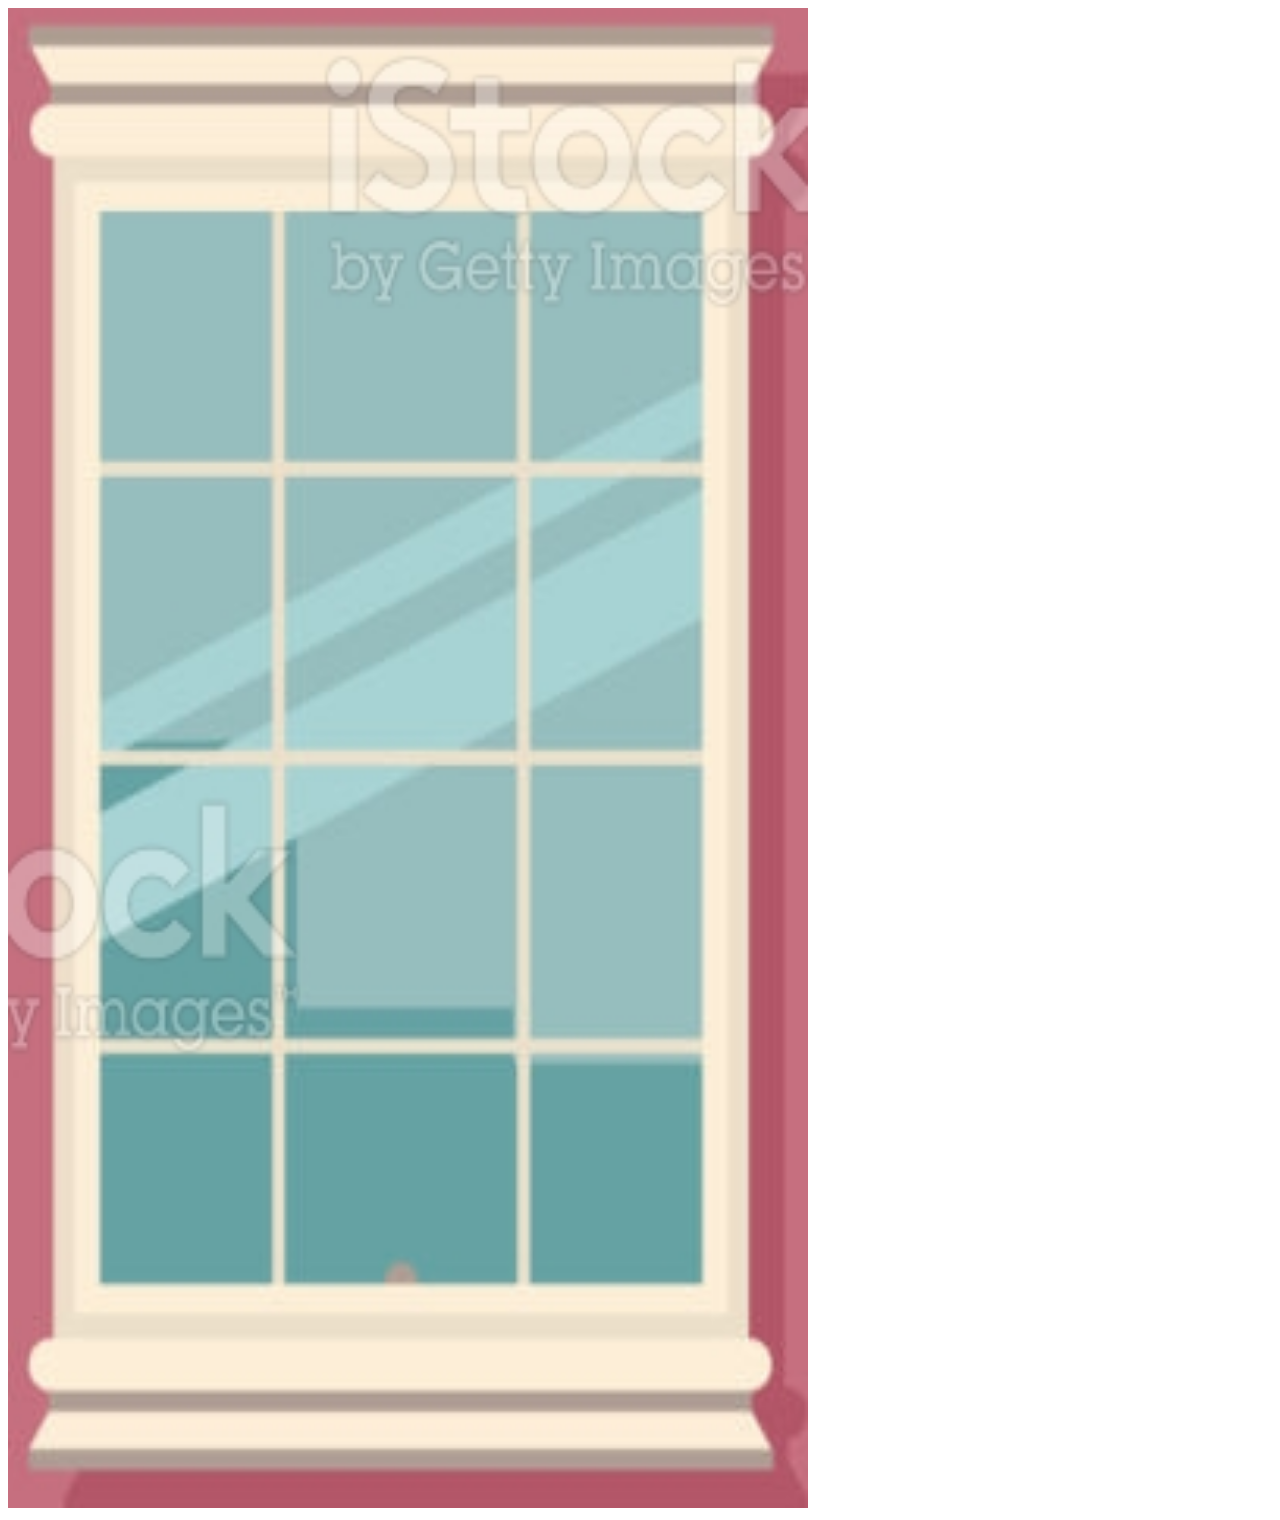
<file: Atividade10/index.html>
<!DOCTYPE html>
<html lang="pt-br">
<head>
    <meta charset="UTF-8">
    <meta name="viewport" content="width=device-width, initial-scale=1.0">
    <title>Atividade 10</title>
</head>
<body>
    <img height="1500" width="800">
    <script src="./script.js"></script>
</body>
</html>
</file>
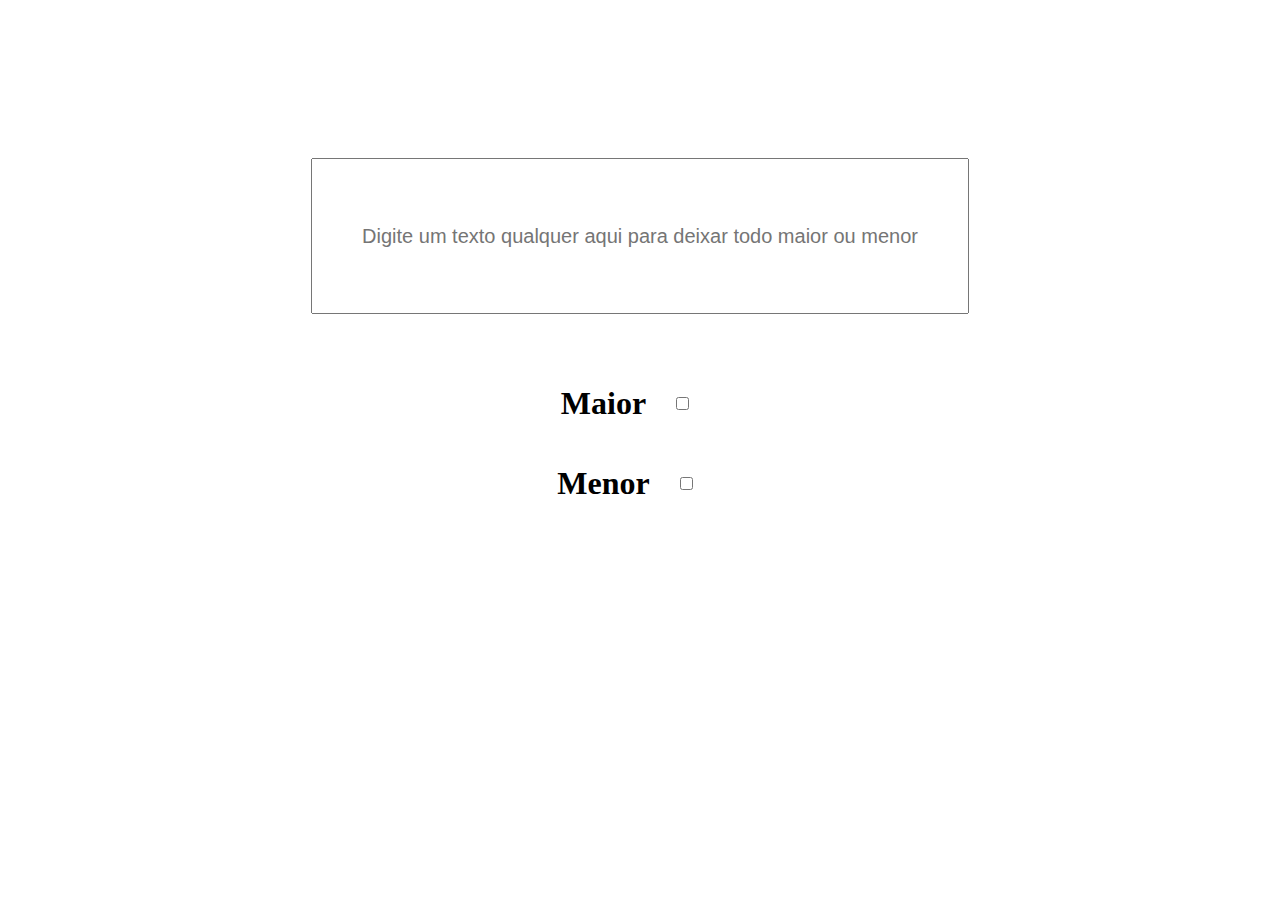
<file: Atividade11/index.html>
<!DOCTYPE html>
<html lang="pt-br">

<head>
    <meta charset="UTF-8">
    <meta name="viewport" content="width=device-width, initial-scale=1.0">
    <link rel="stylesheet" href="styles.css">
    <title>Atividade 11</title>
</head>

<body>
    <input type="text" placeholder="Digite um texto qualquer aqui para deixar todo maior ou menor" id='entrada'>
    
    <div class="container">
        <h1>Maior</h1>
        <input type="checkbox" id="maior" onchange="Maior()">
    </div>
    <div class="container">
        <h1>Menor</h1>
        <input type="checkbox" id="menor" onchange="Menor()">
    </div>
    
    <script src="./js.js"></script>   
</body>
</html>
</file>
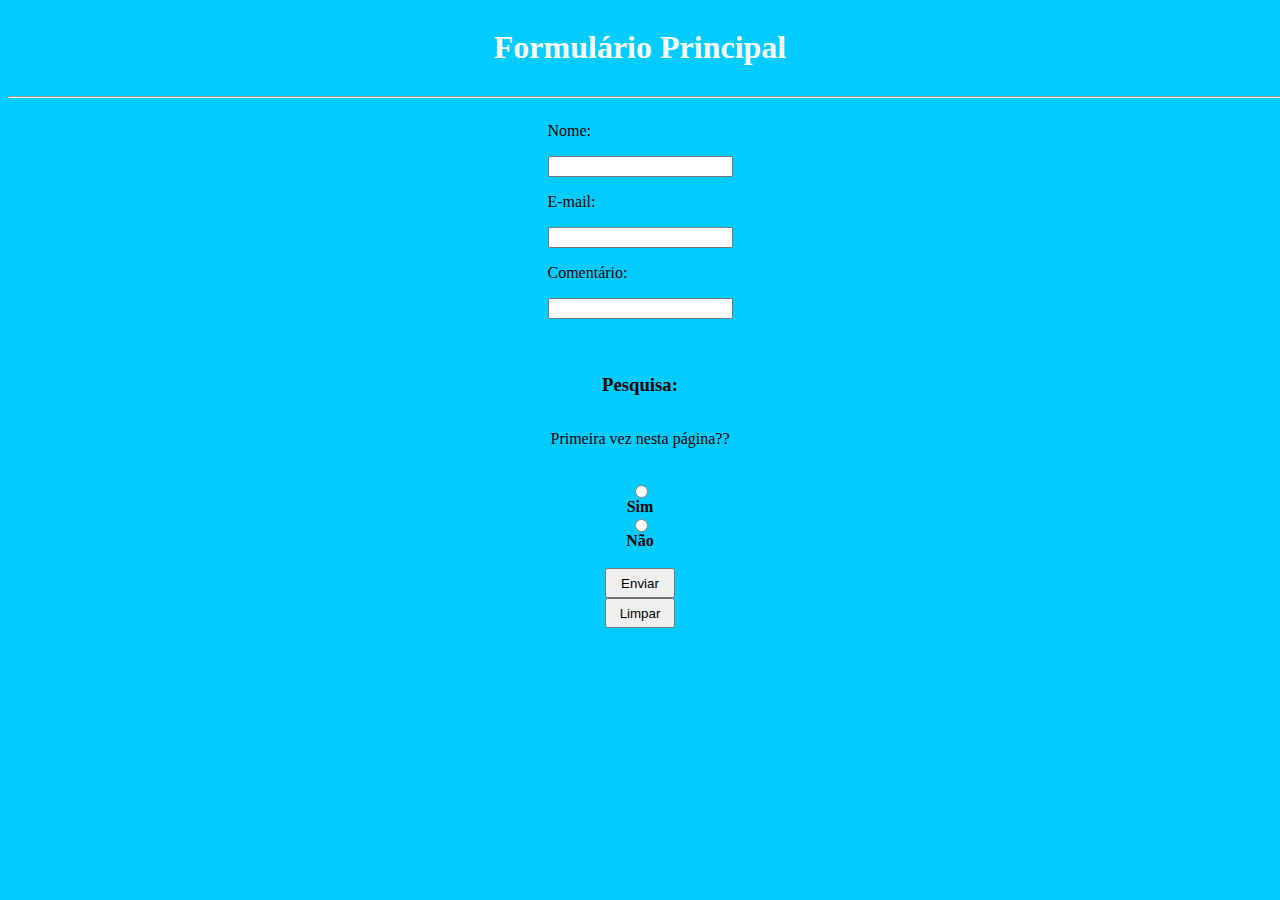
<file: Atividade12/index.html>
<!DOCTYPE html>
<html lang="pt-BR">
<head>
	<meta charset="UTF-8">
	<meta name="viewport" content="width=device-width, initial-scale=1.0">
	<link rel="stylesheet" href="style.css">
	<title>Atividade 12</title>
</head>
<body>
	<head>
		<h1>Formulário Principal</h1>
		<hr>
	</head>
	<form action="mailto:yohannmax_10@hotmail.com" name="form1" enctype="text/plain">
		<p>Nome:</p>
		<input type="text">
		
		<br>

		<p>E-mail:</p>
		<input type="text">

		<br>

		<p>Comentário:</p>
		<input type="text"></form>


		<br><br>
		<h3>Pesquisa:</h3>

		<p>Primeira vez nesta página??</p>
		<br>
		<input type="radio"><b>Sim</b>
		<input type="radio"><b>Não</b>
		
		<br>
		<button>Enviar</button>
		<button>Limpar</button>
</body>
</html>
</file>
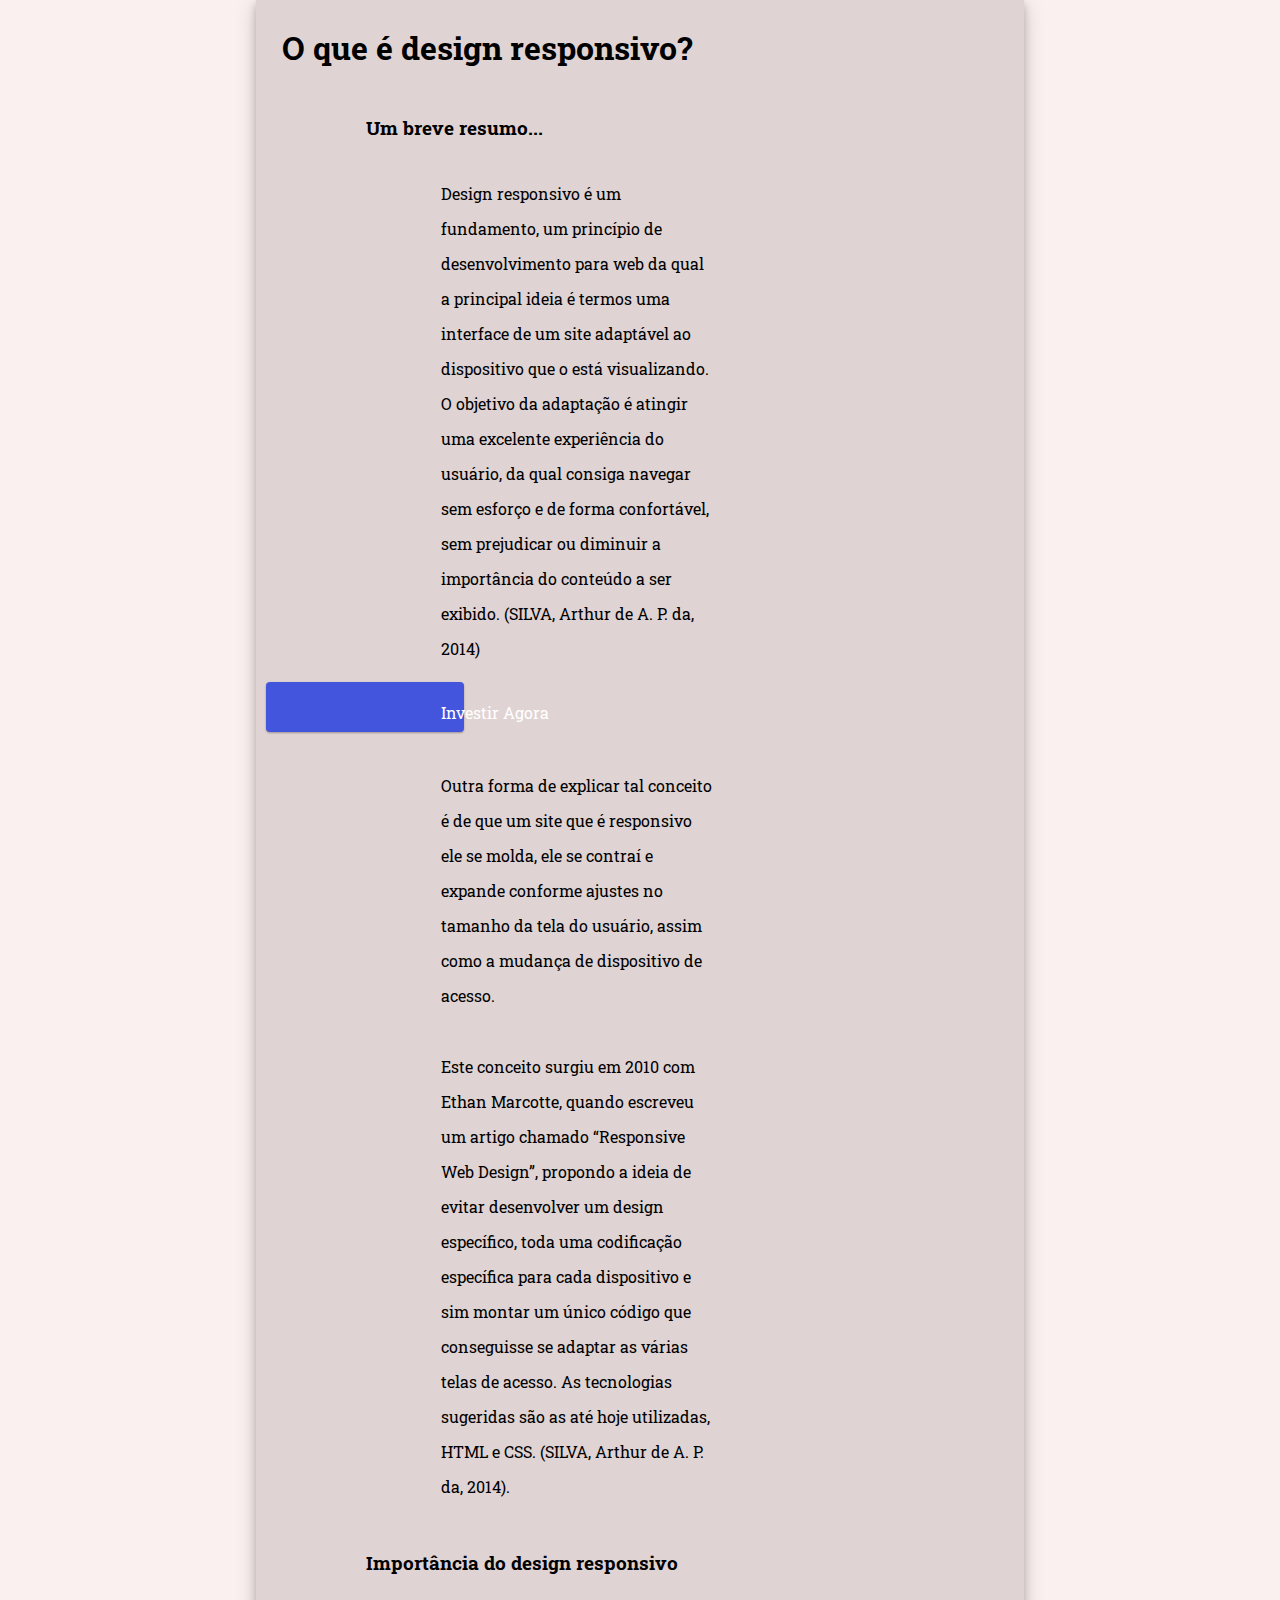
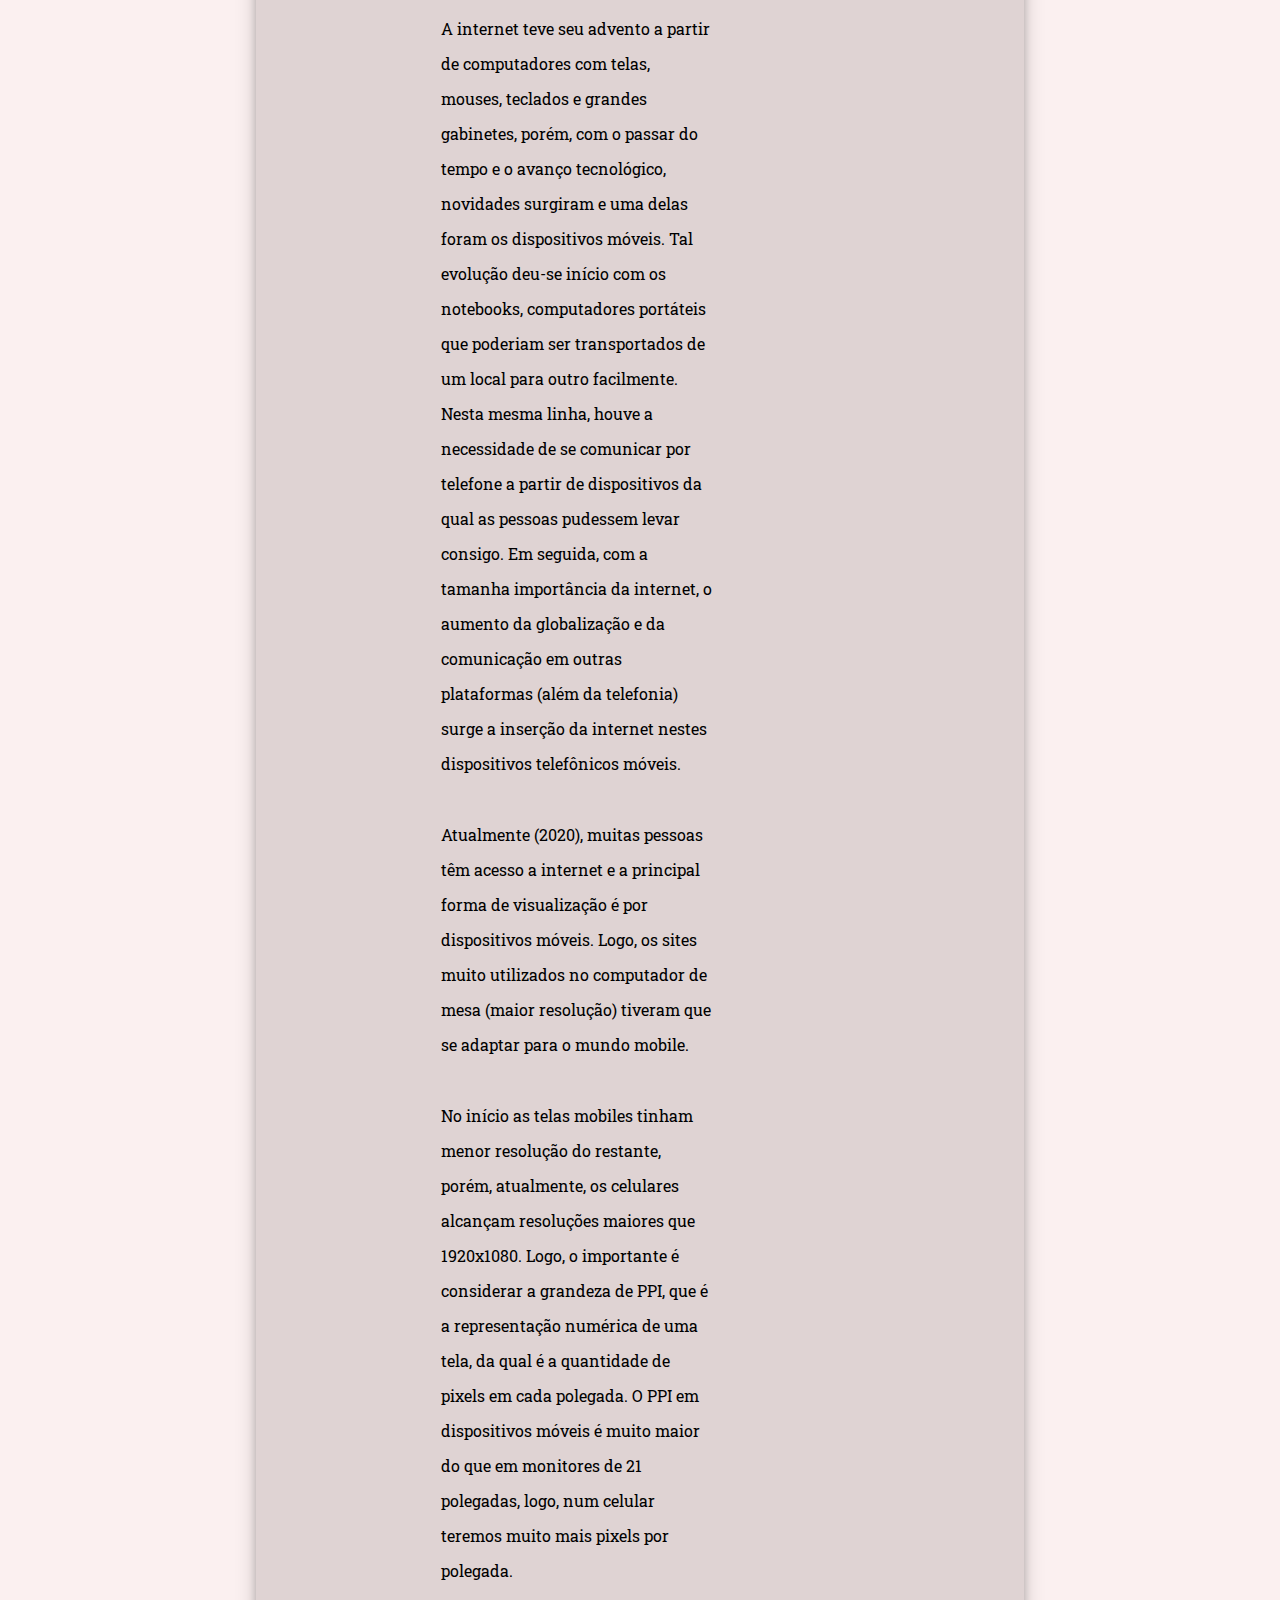
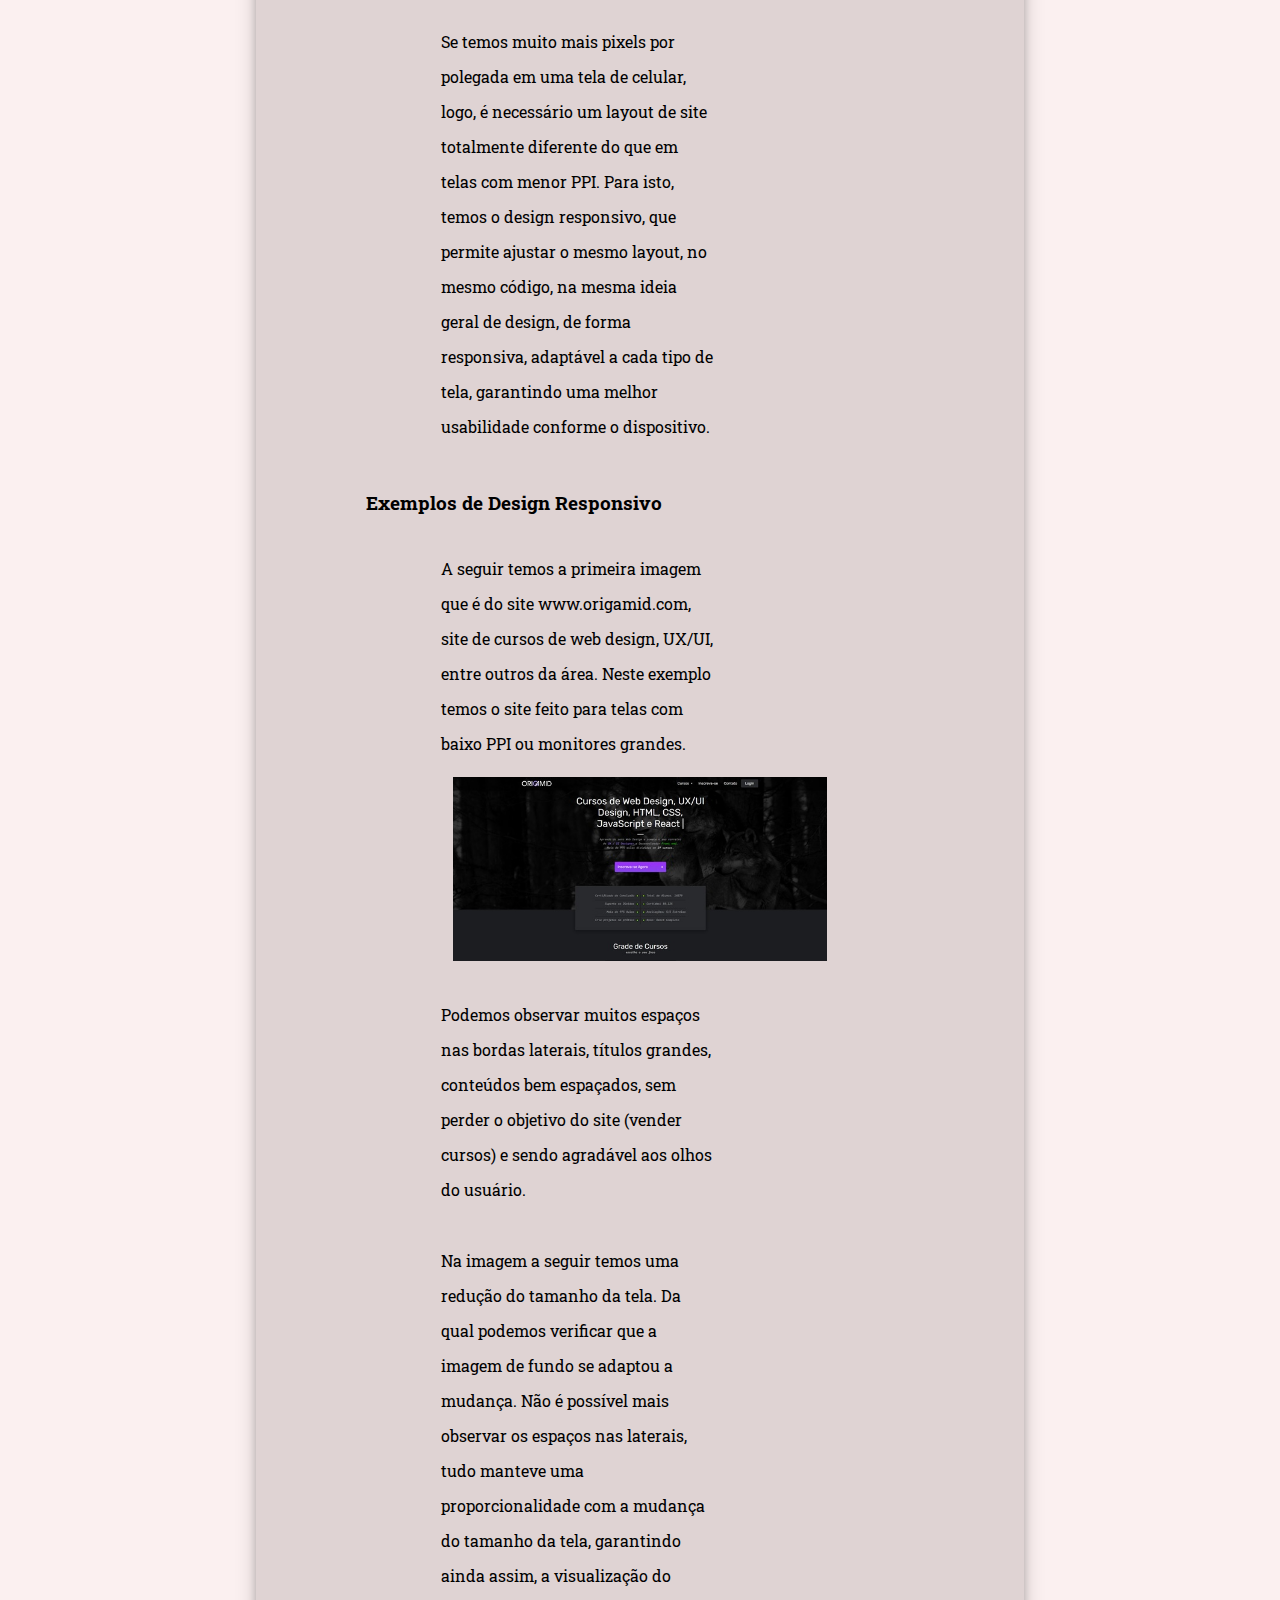
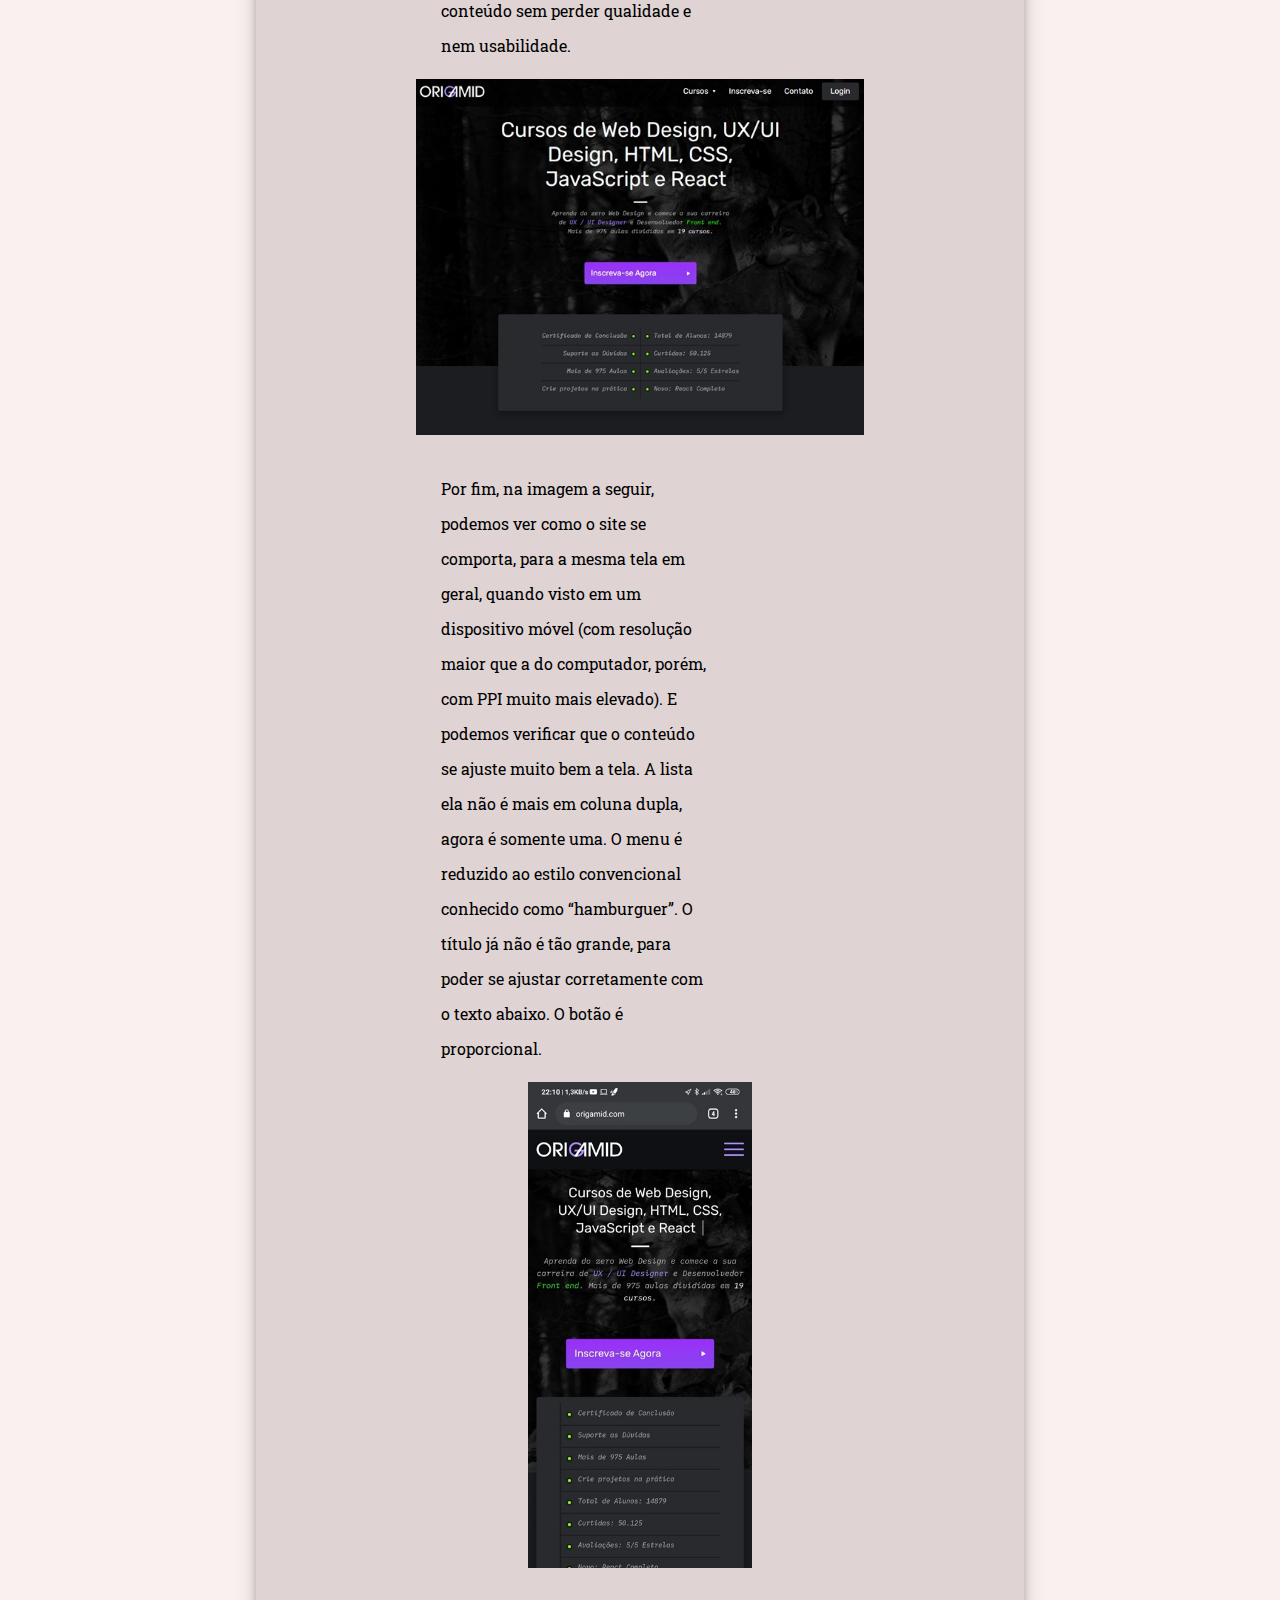
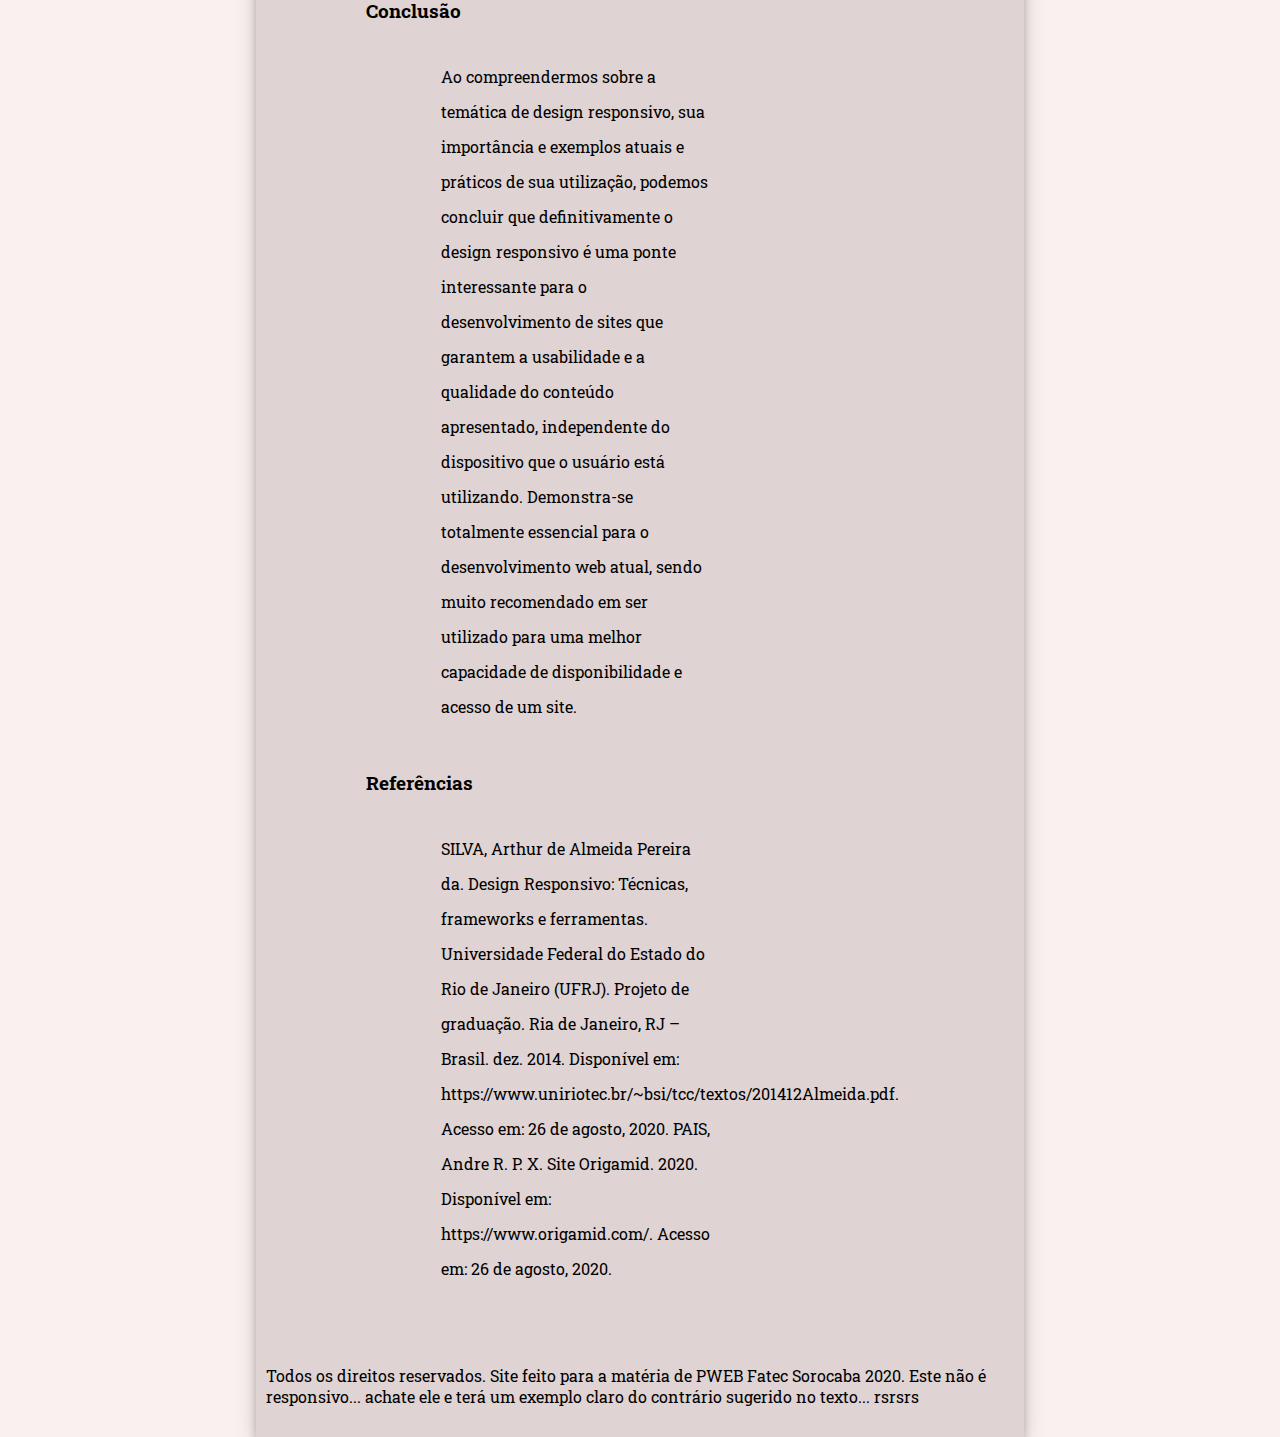
<file: Atividade3/index.html>
<!DOCTYPE html>
<html lang="pt-br">
<head>
	<meta charset="UTF-8">
	<meta name="viewport" content="width=device-width, initial-scale=1.0">
	<title>Atividade 3</title>
	<link href="https://fonts.googleapis.com/css2?family=Roboto+Slab:wght@300;345&display=swap" rel="stylesheet">
	<link rel="stylesheet" href="css/styles.css">
</head>
<body>
	<div class="containerFundo">
		<div class="containerContent">
			<h1>O que é design responsivo?</h1>

			<h3>Um breve resumo...</h3>

			<p>Design responsivo é um fundamento, um princípio de
				desenvolvimento para web da qual a principal ideia é termos uma interface de um site
				adaptável ao dispositivo que o está visualizando. O objetivo da adaptação é atingir uma
				excelente experiência do usuário, da qual consiga navegar sem esforço e de forma confortável,
				sem prejudicar ou diminuir a importância do conteúdo a ser exibido. (SILVA, Arthur de A. P.
				da, 2014)</p>

			<div class  = "button"> <p class = "text">Investir Agora</p></div>

			<p>Outra forma de explicar tal conceito é de que um site que é responsivo ele se molda,
				ele se contraí e expande conforme ajustes no tamanho da tela do usuário, assim como a
				mudança de dispositivo de acesso.
			</p>  

			<p>Este conceito surgiu em 2010 com Ethan Marcotte, quando escreveu um artigo
				chamado “Responsive Web Design”, propondo a ideia de evitar desenvolver um design
				específico, toda uma codificação específica para cada dispositivo e sim montar um único
				código que conseguisse se adaptar as várias telas de acesso. As tecnologias sugeridas são as
				até hoje utilizadas, HTML e CSS. (SILVA, Arthur de A. P. da, 2014).
			</p>  

			<h3>Importância do design responsivo</h3>

			<p>A internet teve seu advento a partir de computadores com telas, mouses, teclados e
				grandes gabinetes, porém, com o passar do tempo e o avanço tecnológico, novidades surgiram
				e uma delas foram os dispositivos móveis. Tal evolução deu-se início com os notebooks,
				computadores portáteis que poderiam ser transportados de um local para outro facilmente.
				Nesta mesma linha, houve a necessidade de se comunicar por telefone a partir de dispositivos
				da qual as pessoas pudessem levar consigo. Em seguida, com a tamanha importância da
				internet, o aumento da globalização e da comunicação em outras plataformas (além da
				telefonia) surge a inserção da internet nestes dispositivos telefônicos móveis.
			</p>

			<p>Atualmente (2020), muitas pessoas têm acesso a internet e a principal forma de
				visualização é por dispositivos móveis. Logo, os sites muito utilizados no computador de mesa
				(maior resolução) tiveram que se adaptar para o mundo mobile.
			</p>

			<p>
				No início as telas mobiles tinham menor resolução do restante, porém, atualmente, os
				celulares alcançam resoluções maiores que 1920x1080. Logo, o importante é considerar a
				grandeza de PPI, que é a representação numérica de uma tela, da qual é a quantidade de pixels
				em cada polegada. O PPI em dispositivos móveis é muito maior do que em monitores de 21
				polegadas, logo, num celular teremos muito mais pixels por polegada.
			</p>

			<p>
				Se temos muito mais pixels por polegada em uma tela de celular, logo, é necessário um
				layout de site totalmente diferente do que em telas com menor PPI. Para isto, temos o design
				responsivo, que permite ajustar o mesmo layout, no mesmo código, na mesma ideia geral de
				design, de forma responsiva, adaptável a cada tipo de tela, garantindo uma melhor usabilidade
				conforme o dispositivo.
			</p>

			<h3>Exemplos de Design Responsivo</h3>

			<p>A seguir temos a primeira imagem que é do site www.origamid.com, site de cursos de
				web design, UX/UI, entre outros da área. Neste exemplo temos o site feito para telas com
				baixo PPI ou monitores grandes.
			</p>



			<img src="img/figura1.jpg" alt="Figura1" class="center1">

			<p>Podemos observar muitos espaços nas bordas laterais, títulos grandes, conteúdos bem
				espaçados, sem perder o objetivo do site (vender cursos) e sendo agradável aos olhos do
				usuário.
			</p>

			<p>
				Na imagem a seguir temos uma redução do tamanho da tela. Da qual podemos verificar
				que a imagem de fundo se adaptou a mudança. Não é possível mais observar os espaços nas
				laterais, tudo manteve uma proporcionalidade com a mudança do tamanho da tela, garantindo
				ainda assim, a visualização do conteúdo sem perder qualidade e nem usabilidade.
			</p>
		
			<img src="img/figura2.jpg" alt="Figura1" class="center2">

			<p>
				Por fim, na imagem a seguir, podemos ver como o site se comporta, para a mesma tela
				em geral, quando visto em um dispositivo móvel (com resolução maior que a do computador,
				porém, com PPI muito mais elevado). E podemos verificar que o conteúdo se ajuste muito
				bem a tela. A lista ela não é mais em coluna dupla, agora é somente uma. O menu é reduzido
				ao estilo convencional conhecido como “hamburguer”. O título já não é tão grande, para poder
				se ajustar corretamente com o texto abaixo. O botão é proporcional.
			</p>
			
			<img src="img/figura3.jpg" alt="Figura1" class="center3">

			<h3>Conclusão</h3>

			<p>
				Ao compreendermos sobre a temática de design responsivo, sua importância e 
				exemplos atuais e práticos de sua utilização, podemos concluir que definitivamente 
				o design responsivo é uma ponte interessante para o desenvolvimento de sites que 
				garantem a usabilidade e a qualidade do conteúdo apresentado, independente do 
				dispositivo que o usuário está utilizando. Demonstra-se totalmente essencial para 
				o desenvolvimento web atual, sendo muito recomendado em ser utilizado para 
				uma melhor capacidade de disponibilidade e acesso de um site.
			</p>

			<h3>Referências</h3>

			<p>
				SILVA, Arthur de Almeida Pereira da. Design Responsivo: Técnicas, 
				frameworks e ferramentas. Universidade Federal do Estado do 
				Rio de Janeiro (UFRJ). Projeto de graduação. Ria de Janeiro, 
				RJ – Brasil. dez. 2014. Disponível em: https://www.uniriotec.br/~bsi/tcc/textos/201412Almeida.pdf. 
				Acesso em: 26 de agosto, 2020.

				PAIS, Andre R. P. X. Site Origamid. 2020. 
				Disponível em: https://www.origamid.com/. Acesso em: 26 de agosto, 2020.				
			</p>
			<br><br><br>
			Todos os direitos reservados. Site feito para a matéria de PWEB Fatec Sorocaba 2020. Este não é responsivo... achate ele e terá um exemplo claro do contrário sugerido no texto... rsrsrs
		</div>
	</div>

	
</body>
</html>
</file>
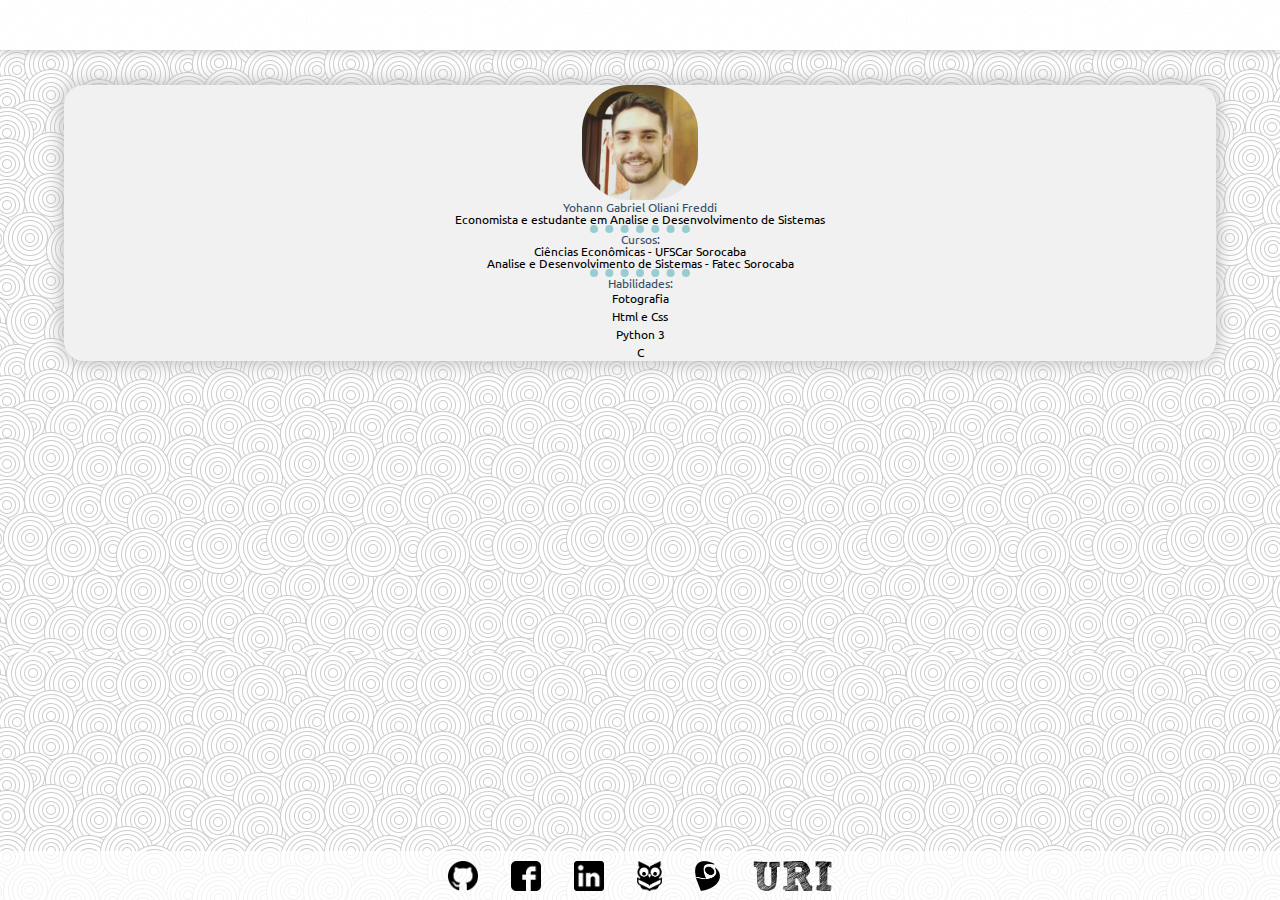
<file: Atividade4/index.html>
<!DOCTYPE html>
<html lang="pt" dir="ltr">

<head>
  <meta charset="utf-8">
  <meta name="viewport" content="width=device-width, initial-scale=1.0">
  <title>Yohann Gabriel Oliani Freddi</title>
  <link rel="stylesheet" href="css/styles.css">
  <link href="https://fonts.googleapis.com/css?family=Ubuntu" rel="stylesheet">
</head>

<body class = "background">

  <div class = "container">

    <header class = "menus">

    </header>


    <div class = "content page">

      <img class = "face_logo" src = "Img/Perfil2.jpg" alt="Foto perfil">
      <h2 class = "letter_effects">Yohann Gabriel Oliani Freddi</h2>
      <p>Economista e estudante em Analise e Desenvolvimento de Sistemas</p>

      <hr>
      <h3>Cursos:</h3>
      <p>Ciências Econômicas - UFSCar Sorocaba<br>
         Analise e Desenvolvimento de Sistemas - Fatec Sorocaba</p>

      <hr>
      <h3>Habilidades:</h3>
      <p class = "space_line">Fotografia<br>Html e Css<br>Python 3<br>C</p>
    </div>

    <footer class = "menus">
      <div class = "footer-content">
        <ul class = "site-information">
          <li> <a href="https://github.com/yohannmax"> <img class = "logos" src="Img/github_logo.png" alt=""> </a> </li>
          <li> <a href="https://www.facebook.com/yohann.olianifreddi"> <img class = "logos" src="Img/face_logo.png" alt=""> </a> </li>
          <li> <a href="https://www.linkedin.com/in/yohann-freddi-153a71150/"> <img class = "logos" src="Img/link_logo.png" alt=""> </a> </li>
          <li> <a href="https://www.skoob.com.br/usuario/661616"> <img width="25px" height="30px" src="Img/skoob_logo.png" alt=""> </a> </li>
          <li> <a href="http://buscatextual.cnpq.br/buscatextual/visualizacv.do?id=K4304185A4"> <img width="25px" height="30px" src="Img/lattes_logo.png" alt=""> </a> </li>
          <li> <a href="https://www.urionlinejudge.com.br/judge/pt/users/statistics/188565"> <img width="80px" height="30px" src="Img/uri_logo.png" alt=""> </a> </li>
        </ul>
      </div>
    </footer>

  </div>
</body>
</html>
</file>
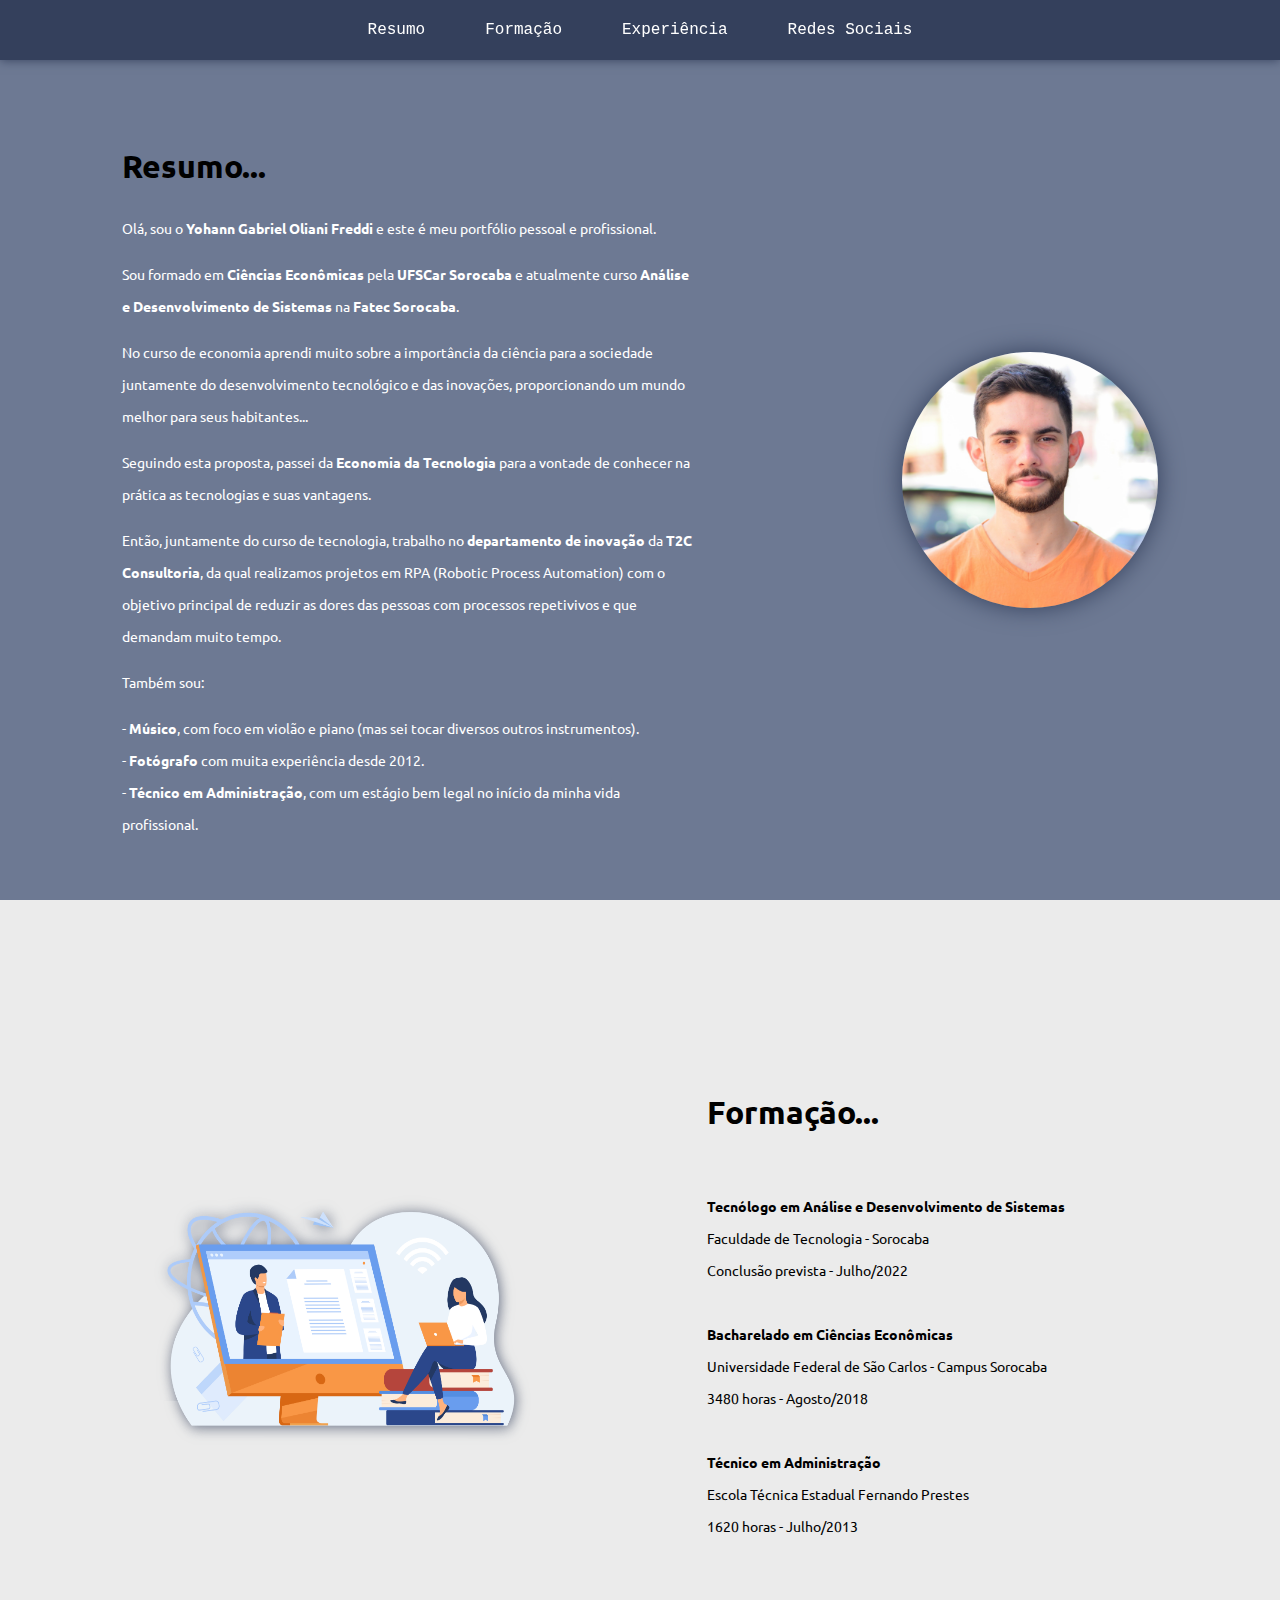
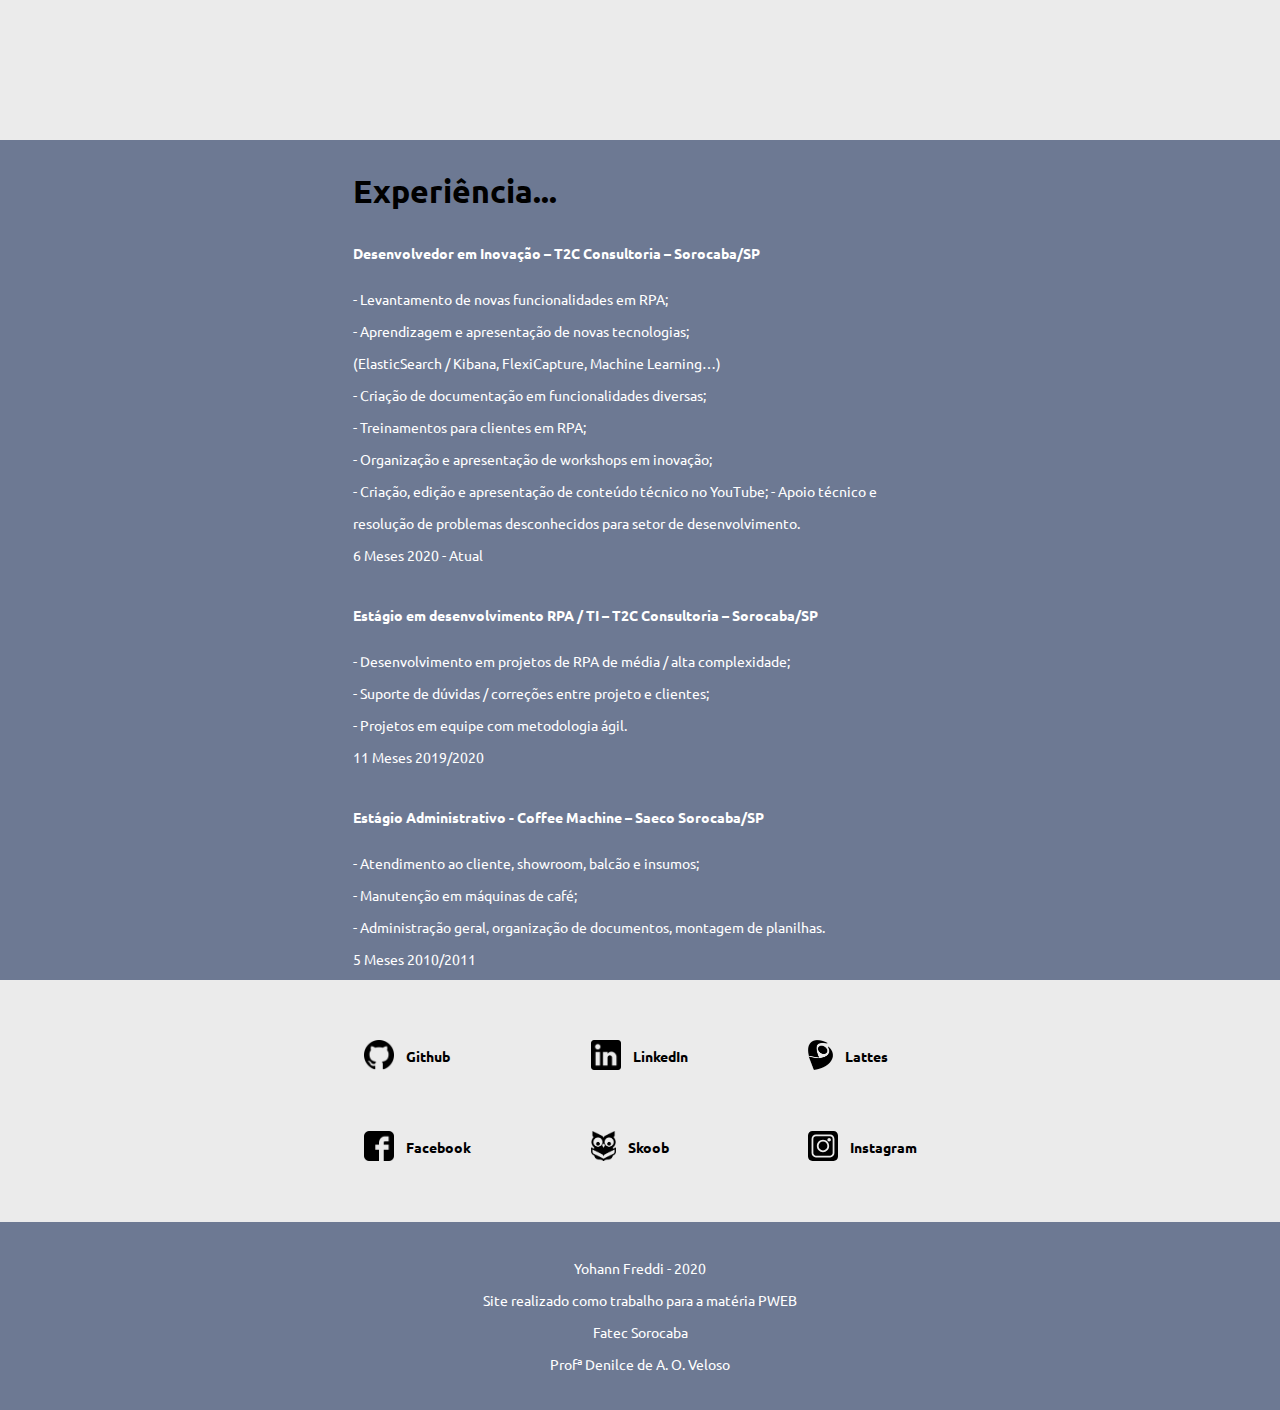
<file: Portfolio/index.html>
<!DOCTYPE html>
<html lang="pt-br">
<head>
    <meta charset="UTF-8">
    <meta name="viewport" content="width=device-width, initial-scale=1.0">
    <title>Portfólio Yohann Freddi</title>
    <link rel="stylesheet" href="css/styles.css">
    <script src="https://code.jquery.com/jquery-3.5.0.js"></script>
    <link href="https://fonts.googleapis.com/css?family=Ubuntu" rel="stylesheet">
</head>
<body>
    <header>
        <nav>
            <ul class="nav cHeader">
                <li><a href="#resumo">Resumo</a></li>
                <li><a href="#formacao">Formação</a></li>
                <li><a href="#exper">Experiência</a></li>
                <li><a href="#redes">Redes Sociais</a></li>
              </ul>
        </nav>
    </header>

    <section id="resumo" class = "cResumo">
        <div class="container">
            <h1>Resumo...</h1>

            <p>Olá, sou o <b>Yohann Gabriel Oliani Freddi</b> e este é meu portfólio pessoal e profissional.</p> 
            
            <br>

            <p>Sou formado em <b>Ciências Econômicas</b> pela <b>UFSCar Sorocaba</b> e atualmente curso
            <b>Análise e Desenvolvimento de Sistemas</b> na <b>Fatec Sorocaba</b>.</p>

            <br>

            <p>No curso de economia aprendi muito sobre a importância da ciência para a sociedade
            juntamente do desenvolvimento tecnológico e das inovações, proporcionando um mundo
            melhor para seus habitantes...</p>

            <br>

            <p>Seguindo esta proposta, passei da <b>Economia da Tecnologia</b> para a vontade de
            conhecer na prática as tecnologias e suas vantagens.</p>

            <br>

            <p>Então, juntamente do curso de tecnologia, trabalho no <b>departamento de inovação</b> da
            <b>T2C Consultoria</b>, da qual realizamos projetos em RPA (Robotic Process Automation) com
            o objetivo principal de reduzir as dores das pessoas com processos repetivivos e que
            demandam muito tempo.</p>

            <br>

            <p>Também sou:</p>

            <br>

            <p>- <b>Músico</b>, com foco em violão e piano (mas sei tocar diversos outros instrumentos).</p>
            <p>- <b>Fotógrafo</b> com muita experiência desde 2012.</p>
            <p>- <b>Técnico em Administração</b>, com um estágio bem legal no início da minha vida profissional.</p>
        </div>
        <div class="containerPhoto">
            <img class="photo" src="img/photo.jpg" alt="">
        </div>
    </section>

    <section id="formacao" class="cFormacao">
        <div class="container2">
            <h1>Formação...</h1>
            
            <div class="formacao">
                <p><b>Tecnólogo em Análise e Desenvolvimento de Sistemas</b></p>
                <p>Faculdade de Tecnologia - Sorocaba</p>
                <p>Conclusão prevista - Julho/2022</p>
            </div>
            <div class="formacao">
                <p><b>Bacharelado em Ciências Econômicas</b></p>
                <p>Universidade Federal de São Carlos - Campus Sorocaba</p>
                <p>3480 horas - Agosto/2018</p>
            </div>
            <div class="formacao">
                <p><b>Técnico em Administração</b></p>
                <p>Escola Técnica Estadual Fernando Prestes</p>
                <p>1620 horas - Julho/2013</p>
            </div>
        </div>
        <div class="containerPhoto2">
            <img class="imgGra" src="img/6461.png" alt="">
        </div>
    </section>
        
    <section id="exper" class="cExper">
        <div class="container">
            <h1>Experiência...</h1>

            <p><b>Desenvolvedor em Inovação – T2C Consultoria – Sorocaba/SP</b></p>

            <br>

            <p>- Levantamento de novas funcionalidades em RPA;</p>
            <p>- Aprendizagem e apresentação de novas tecnologias;</p>
            <p>(ElasticSearch / Kibana, FlexiCapture, Machine Learning…)</p>
            <p>- Criação de documentação em funcionalidades diversas;</p>
            <p>- Treinamentos para clientes em RPA;</p>
            <p>- Organização e apresentação de workshops em inovação;</p>
            <p>- Criação, edição e apresentação de conteúdo técnico no YouTube;
            - Apoio técnico e resolução de problemas desconhecidos para setor de
            desenvolvimento.</p>
            <p>6 Meses
            2020 - Atual</p>

            <br><br>

            <p><b>Estágio em desenvolvimento RPA / TI – T2C Consultoria – Sorocaba/SP</b></p>

            <br>

            <p>- Desenvolvimento em projetos de RPA de média / alta complexidade;</p>
            <p>- Suporte de dúvidas / correções entre projeto e clientes;</p>
            <p>- Projetos em equipe com metodologia ágil.</p>
            <p>11 Meses
            2019/2020</p>

            <br><br>

            <p><b>Estágio Administrativo - Coffee Machine – Saeco Sorocaba/SP</b></p>

            <br>

            <p>- Atendimento ao cliente, showroom, balcão e insumos;</p>
            <p>- Manutenção em máquinas de café;</p>
            <p>- Administração geral, organização de documentos, montagem de planilhas.</p>
            <p>5 Meses 2010/2011</p>
            
        </div>
    </section>

    <footer id="redes" class="cFooter">

            <div>
                <ul>
                    <li><a href = "https://github.com/yohannmax"> <img class = "logos" src = "img/github_logo.png" alt = ""></a><b>Github</b></li>
                    <li><a href = "https://www.facebook.com/yohann.olianifreddi"> <img class = "logos" src = "img/face_logo.png" alt = ""></a><b>Facebook</b></li>
                </ul>
            </div>
            <div>
                <ul>
                    <li><a href = "https://www.linkedin.com/in/yohann-gabriel-oliani-freddi-153a71150/"> <img class = "logos" src = "img/link_logo.png" alt = ""></a><b>LinkedIn</b></li>
                    <li><a href = "https://www.skoob.com.br/usuario/661616"> <img width = "25px" height = "30px" src = "img/skoob_logo.png" alt = ""></a><b>Skoob</b></li>
                </ul>
            </div>
            <div>
                <ul>
                    <li><a href = "http://buscatextual.cnpq.br/buscatextual/visualizacv.do?id=K4304185A4"> <img width = "25px" height = "30px" src = "img/lattes_logo.png" alt = ""></a><b>Lattes</b></li>
                    <li><a href = "https://www.instagram.com/yohannpudim"> <img class = "logos" src = "img/inst_logo.svg" alt = ""></a><b>Instagram</b></li>
                </ul>
            </div>
    </footer>

    <section class = "cFinal">
        <div>
            <p>Yohann Freddi - 2020</p>
            <p>Site realizado como trabalho para a matéria PWEB </p>
            <p>Fatec Sorocaba</p>
            <p>Profª Denilce de A. O. Veloso</p>
        </div>
    </section>

    <script src="js/script.js"></script>
</body>
</html>
</file>
<file: Atividade11/styles.css>
body {
	display: flex;
	flex-direction: column;
	align-items: center;
}

.container {
	display: flex;
	align-items: center;
}

#entrada {
	width: 650px;
	height: 150px;
	text-align: center;
	margin-top: 150px;
	margin-bottom: 50px;
	font-size: 20px;
}

#maior {
	margin: 30px;
}

#menor {
	margin: 30px;
}
</file>
<file: Atividade12/style.css>
body {
	background-color: #00CCFF;
	display: flex;
	flex-direction: column;
	align-items: center;
}

hr {
	width: 1500px;
}

h1 {
	color: #ffffff;
}

button {
	height: 30px;
	width: 70px;
}
</file>
<file: Atividade3/css/styles.css>
body {
	font-family: 'Roboto Slab', serif;
	display: flex;
	justify-content: center;
	background: #fbf0f0;
	margin: 0;
}

h1 {
	margin: 0;
	padding: 16px;
}

h3 {
	margin: 0;
	padding: 30px 0px 0px 100px;
}

p {
	padding: 20px 300px 0px 175px;
	line-height: 35px;
}

.containerFundo {
	width: 60%;
	padding: 0 0 0 0;
}

.containerContent {
  	padding: 10px;
  	box-shadow: 0 4px 8px 0 rgba(0, 0, 0, 0.2), 0 6px 20px 0 rgba(0, 0, 0, 0.19);
	height: 100%;
	background-color: #dfd3d3;
}

.center1 {
	display: block;
	margin-left: auto;
	margin-right: auto;
	width: 50%;
}

.center2 {
	display: block;
	margin-left: auto;
	margin-right: auto;
	width: 60%;
}

.center3 {
	display: block;
	margin-left: auto;
	margin-right: auto;
	width: 30%;
}

.button {
	top: 310px;
	left: 55px;
	width: 198px;
	height: 50px;
	background: #4455DD 0% 0% no-repeat padding-box;
	box-shadow: 0px 1px 2px #0000004D;
	border-radius: 4px;
	opacity: 1;
}

.text {
	top: 321px;
left: 90px;
width: 129px;
height: 27px;
font: var(--unnamed-font-style-normal) normal var(--unnamed-font-weight-medium) var(--unnamed-font-size-20)/var(--unnamed-line-spacing-27) var(--unnamed-font-family-ibm-plex-sans);
letter-spacing: var(--unnamed-character-spacing-0);
text-align: left;
font: normal normal medium 20px/27px IBM Plex Sans;
letter-spacing: 0px;
color: #FFFFFF;
opacity: 1;
}
</file>
<file: Atividade4/css/styles.css>
a,abbr,acronym,address,applet,article,aside,audio,b,big,blockquote,body,canvas,caption,center,cite,code,dd,del,details,dfn,div,
dl,dt,em,embed,fieldset,figcaption,figure,footer,form,h1,h2,h3,h4,h5,h6,header,hgroup,html,i,iframe,img,ins,kbd,label,legend,li,
mark,menu,nav,object,ol,output,p,pre,q,ruby,s,samp,section,small,span,strike,strong,sub,summary,sup,table,tbody,td,tfoot,th,thead,
time,tr,tt,u,ul,var,video, hr {
    margin: 0;
    padding: 0;
    border: 0;
    font: inherit;
    vertical-align: baseline;
}

ol,ul {
    list-style: none;
}

@media screen and (max-width: 500px) {
  body {
    font-size: 100px;
  }
}

body {
  font-family: Ubuntu, "times new roman";
  font-size: 12px;
  text-align: center;
  line-height: 1;
  display: flex;
  flex-direction: column;
}

.background {
    background: url(../Img/background.jpg);
}

.container {
    height: 100%;
    min-width: 300px;
}

header {
  height: 50px;
  position: fixed;
  width: 100%;
}

.menus {
  background: rgba(255, 255, 255, 0.95);
  box-shadow: 0 0 10px 0 #b1b1b1;
}

.content {
  flex: 1;
  margin: 0 auto;
  width: 90%;
  min-width: 450px;
}

.page {
  background: #f1f1f1;
  border-radius: 20px;
  box-shadow: 0 0 20px 0 #b1b1b1;
  height: auto;
  margin: 85px auto 35px;
}

.footer-content {
    background: rgba(255, 255, 255, 0.75);
    font-size: 11px;
    margin: 0 auto;
    width: 100%;
    position: fixed;
    bottom:0;
    left:0;
}

footer .site-information {
    padding: 10px 10px 8px;
    text-align: center;
}

footer .site-information li {
    display: inline-block;
    padding: 0 15px;
}

a {
    color: #454545;
    outline: 0;
    text-decoration: none;
}

.logos {
  height: 30px;
  width: 30px;
}

hr {
  /*margin-block-start: 0.5em;
  margin-block-end: 0.5em;*/
  margin-inline-start: auto;
  margin-inline-end: auto;
  border-style: dotted none none;
  border-color: #98ccd3;
  border-width: 8px;
  width: 100px;
}

h2, h3 {
  color: #364e68;
}

.face_logo {
  border-radius: 40%;
  min-height: 100px;
  height: 9vw;
}

.space_line {
  line-height: 1.5;
}

.letter_effects:hover {
  color: #00adb5;
}
</file>
<file: Portfolio/css/styles.css>
a,abbr,acronym,address,applet,article,aside,audio,big,blockquote,body,canvas,caption,center,cite,code,dd,del,details,dfn,div,
dl,dt,em,embed,fieldset,figcaption,figure,footer,form,h1,h2,h3,h4,h5,h6,header,hgroup,html,i,iframe,img,ins,kbd,label,legend,li,
mark,menu,nav,object,ol,output,p,pre,q,ruby,s,samp,section,small,span,strike,strong,sub,summary,sup,table,tbody,td,tfoot,th,thead,
time,tr,tt,u,ul,var,video,hr {
    margin: 0;
    padding: 0;
    border: 0;
    font: inherit;
}

a {
    text-decoration: none;
    color: white;
}

ol,ul {
    list-style: none;
}

html, body {
    height: 100%;
}

b {
    font-style: bold;
}

@media (max-width: 900px) {
    body {
        font-family: Ubuntu, "times new roman";
        font-size: 12px;
        line-height: 1;
        transition: .3s;
        padding-top: 52px;
    }

    h1 {
        font-size: 24px;
        padding: 30px 0px 30px 0px;
        font-weight: bold;
    }

    p {
        line-height: 24px;
    }

    nav {
        position: fixed;
        width: 100%;
        top: 0px;
        font-family: monospace;
        transition: .3s;
    }

    .cHeader {
        display: flex;
        justify-content: center;
        padding-top: 10px;
        padding-bottom: 10px;
        background-color: rgb(52, 64, 92);
        box-shadow: 0 0 10px rgb(52, 64, 92);
    }

    .container {
        max-width: 75vh;
        
        padding-left: 40px;
        padding-right: 40px;
        margin: auto;
    }

    .container2 {       
       margin: auto 0 auto 0;
       padding-bottom: 150px;
    }

    .containerPhoto {
        padding-left: 2vw;
        padding-right: 2vw;
        margin: auto 0 auto 0;
        
    }

    .containerPhoto2 {
        padding-left: 2vw;
        padding-right: 2vw;
        margin: auto 0 auto 0;
        padding-top: 50px;
    }

    .cHeader li {
        margin: 14px;
        font-size: 12px;
    }

    .cResumo {
        background-color: #6D7993;
        min-height: calc(100vh - 60px);
        display: flex;
        flex-direction: column-reverse;
        align-items: center;
    }

    .cResumo p {
        color: white;
    }

    .cFormacao {
        background-color: #ebebeb;
        min-height: calc(100vh - 60px);
        display: flex;
        flex-direction: column-reverse;
        align-items: center;

    }

    .cExper {
        background-color: #6D7993;
        min-height: calc(100vh - 60px);
        display: flex;
        flex-direction: row;
        align-items: center;
        justify-content: space-between;
        
    }

    .cExper p {
        color: white;
    }

    .logos {
        height: 30px;
        width: 30px;
    }

    .photo {
        border-radius: 100%;
        margin-top: 50px;
        height: 30vw;
        width: 30vw;
        box-shadow: 0 0 25px rgb(52, 64, 92);
        max-width: 200px;
        max-height: 200px;
        min-width: 150px;
        min-height: 150px;
    }


    .cFooter { 
        width: 100%;

        margin: auto;
        display: flex;
        justify-content: center;
        background-color: #ebebeb;
        transition: .3s;
    }

    .cFooter li {
        margin: 30px;
        display: flex;
        align-items: center;
    }

    .cFooter b {
        padding-left: 12px;
    }

    .formacao {
        margin: 2.5vw;
    }

    .imgGra {
        height: 20vw;
        width: 30vw;
    }

    .cFinal {
        background-color: #6D7993;
        color: white;
        padding: 15px 0 15px 0 ;
        text-align: center;
    }
}

@media (min-width: 900px) {
    body {
        font-family: Ubuntu, "times new roman";
        font-size: 14px;
        line-height: 1;
        transition: .3s;
        padding-top: 60px;
    }

    h1 {
        font-size: 32px;
        padding: 30px 0px 30px 0px;
        font-weight: bold;
    }

    p {
        line-height: 32px;
    }

    nav {
        position: fixed;
        width: 100%;
        top: 0px;
        font-family: monospace;
        transition: .3s;
    }

    .cHeader {
        display: flex;
        justify-content: center;
        padding-top: 10px;
        padding-bottom: 10px;
        background-color: rgb(52, 64, 92);
        box-shadow: 0 0 10px rgb(52, 64, 92);
    }

    .container {
        max-width: 50vh;
        padding-left: 100px;
        margin: auto;
        min-width: 575px;
        padding-left: 5vw;
        padding-right: 5vw;
    }

    .container2 {
        max-width: 50vh;
        padding-left: 100px;
        margin: auto;

        padding-left: 5vw;
        padding-right: 5vw;
    }

    .containerPhoto {

        padding-left: 2vw;
        padding-right: 5vw;
        margin: auto;
    }

    .cHeader li {
        color: white;
        margin: 12px 30px 12px 30px;
        font-size: 16px;
    }

    .cResumo {
        background-color: #6D7993;
        min-height: calc(100vh - 60px);
        display: flex;
        flex-direction: row;
        align-items: center;
        justify-content: space-between;
        min-width: 800px;
    }

    .cResumo p {
        color: white;
    }

    .cFormacao {
        background-color: #ebebeb;
        min-height: calc(100vh - 60px);
        display: flex;
        flex-direction: row-reverse;
        align-items: center;
        justify-content: space-between;
        min-width: 800px;
    }

    .cExper {
        background-color: #6D7993;
        min-height: calc(100vh - 60px);
        display: flex;
        flex-direction: row;
        align-items: center;
        justify-content: space-between;
        min-width: 800px;
    }

    .cExper p {
        color: white;
    }

    .logos {
        height: 30px;
        width: 30px;
    }

    .photo {
        border-radius: 100%;
        height: 20vw;
        width: 20vw;
        box-shadow: 0 0 25px rgb(52, 64, 92);
    }

    .cFooter { 
        width: 100%;

        margin: auto;
        display: flex;
        justify-content: center;
        background-color: #ebebeb;
    }

    .cFooter li {
        margin: 60px;
        display: flex;
        align-items: center;
        transition: .3s;
    }

    .cFooter b {
        padding-left: 12px;
    }

    .formacao {
        min-width: 400px;
        margin: 2.5vw 0 2.5vw 0;
    }

    .imgGra {
        
        height: 20vw;
        width: 30vw;
        padding-left: 150px;
        
    }

    .cFinal {
        background-color: #6D7993;
        color: white;
        padding: 30px 0 30px 0 ;
        text-align: center;
    }
}
</file>
